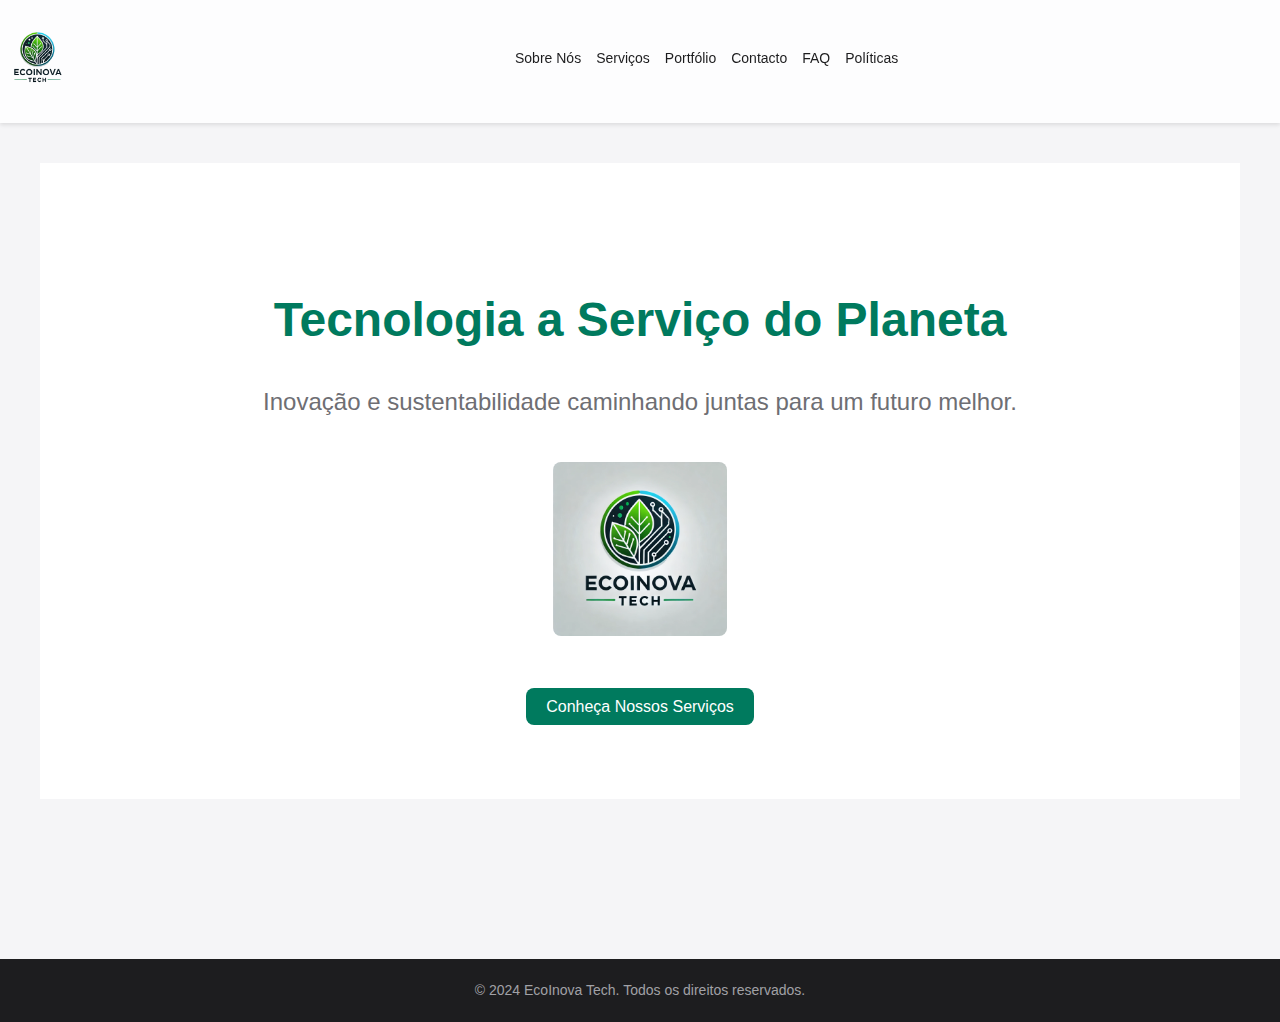
<file: TP1_1/index.html>
<!DOCTYPE html>
<html lang="pt">
<head>
    <meta charset="UTF-8">
    <meta name="viewport" content="width=device-width, initial-scale=1.0">
    <title>Sobre Nós - EcoInova Tech</title>
    <link rel="icon" type="image/png" href="images/logo.png">
    <link rel="stylesheet" href="Css/styles.css">
</head>
<body>
    <header>
        <nav>
            <ul>
                <li><a href="index.html"><img class="navlogo" src="images/logo.png" alt="icon"></a></li>
                <li><a href="sobre.html">Sobre Nós</a></li>
                <li><a href="servicos.html">Serviços</a></li>
                <li><a href="portfolio.html">Portfólio</a></li>
                <li><a href="contacto.html">Contacto</a></li>
                <li><a href="faq.html">FAQ</a></li>
                <li><a href="politicas.html">Políticas</a></li>
            </ul>
        </nav>
    </header>
    <main>
        <section id="home">
            <h2>Tecnologia a Serviço do Planeta</h2>
            <p>Inovação e sustentabilidade caminhando juntas para um futuro melhor.</p>
            <img src="images/DALL·E 2025-02-01 10.42.42 - A modern and clean logo for 'EcoInova Tech', a company specializing in sustainable technology solutions. The logo should feature a fusion of a green l.webp" alt="Banner EcoInova Tech">
            <a href="servicos.html" class="cta-button">Conheça Nossos Serviços</a>
        </section>
    </main>
    <footer>
        <p>&copy; 2024 EcoInova Tech. Todos os direitos reservados.</p>
    </footer>
</body>
</html>
</file>
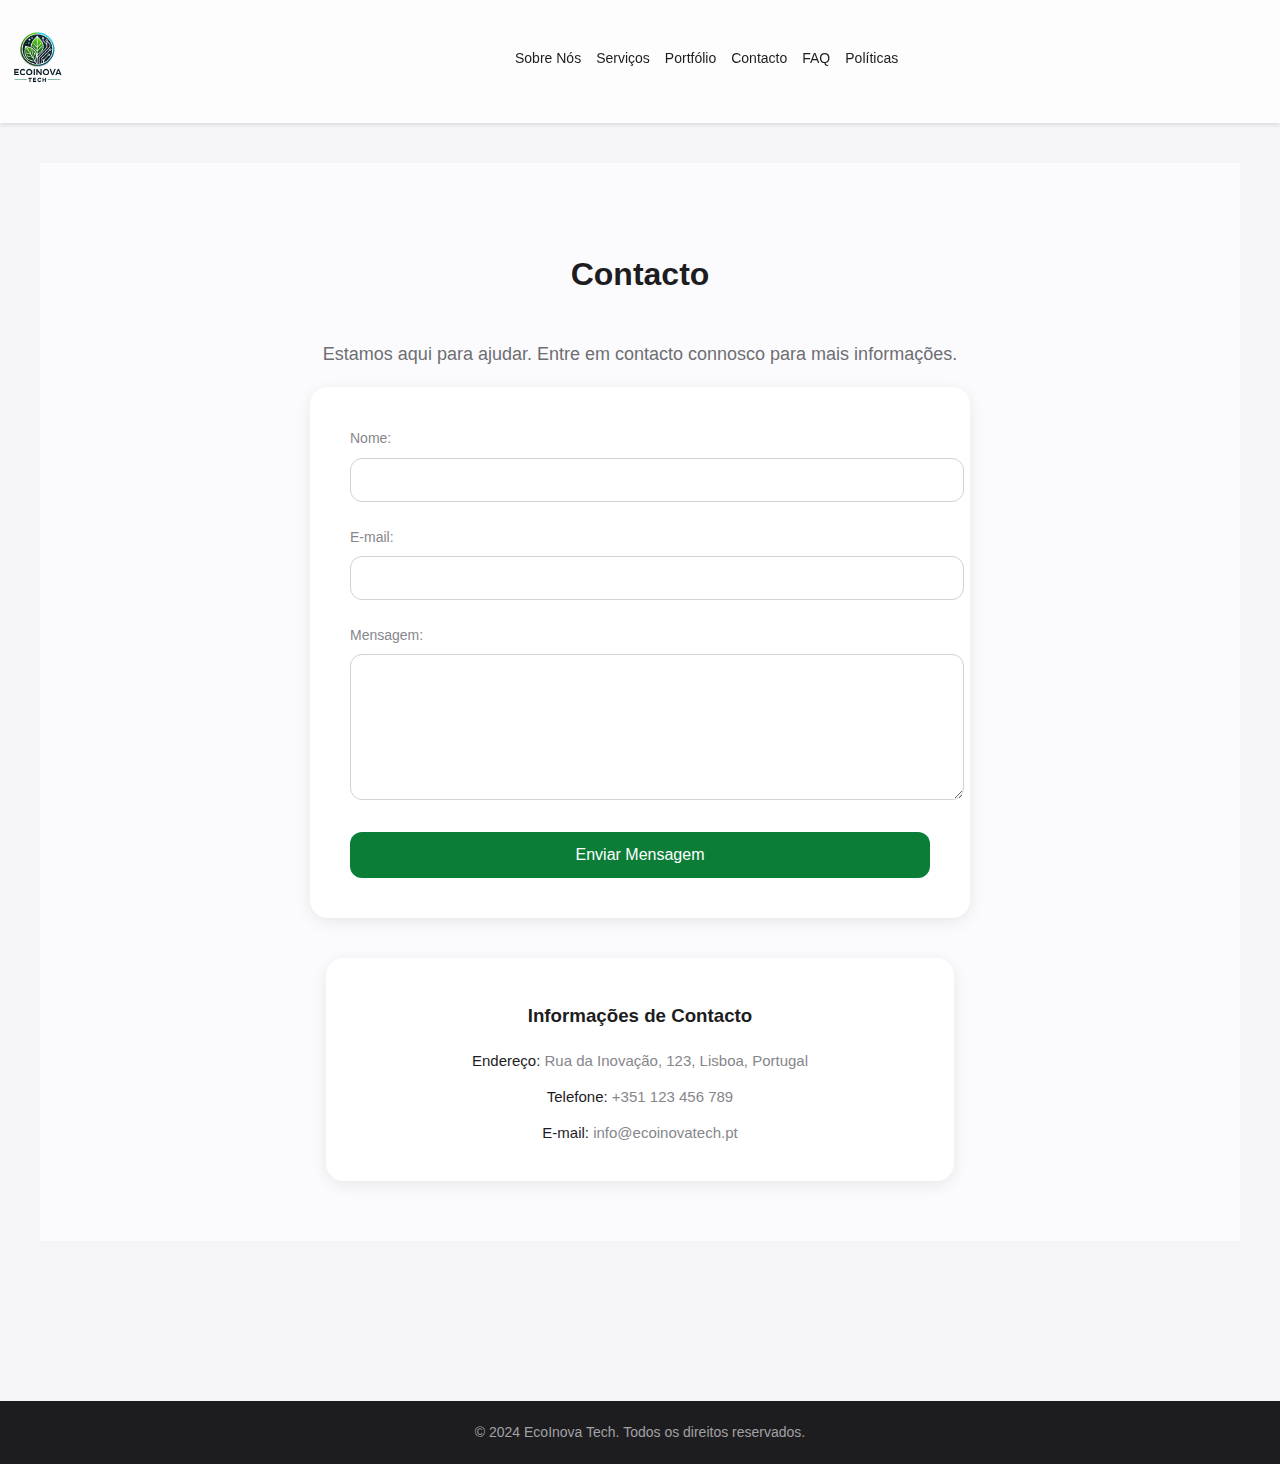
<file: TP1_1/contacto.html>
<!DOCTYPE html>
<html lang="pt">
<head>
    <meta charset="UTF-8">
    <meta name="viewport" content="width=device-width, initial-scale=1.0">
    <title>Sobre Nós - EcoInova Tech</title>
    <link rel="stylesheet" href="Css/styles.css">
    <link rel="stylesheet" href="Css/contacto.css">
</head>
<body>
    <header>
        <nav>
            <ul>
                <li><a href="index.html"><img class="navlogo" src="images/logo.png" alt="icon"></a></li>
                <li><a href="sobre.html">Sobre Nós</a></li>
                <li><a href="servicos.html">Serviços</a></li>
                <li><a href="portfolio.html">Portfólio</a></li>
                <li><a href="contacto.html">Contacto</a></li>
                <li><a href="faq.html">FAQ</a></li>
                <li><a href="politicas.html">Políticas</a></li>
            </ul>
        </nav>
    </header>
    <main>
        <section id="contacto">
            <h2>Contacto</h2>
            <p>Estamos aqui para ajudar. Entre em contacto connosco para mais informações.</p>
            <form>
                <label for="nome">Nome:</label>
                <input type="text" id="nome" name="nome" required>
                <label for="email">E-mail:</label>
                <input type="email" id="email" name="email" required>
                <label for="mensagem">Mensagem:</label>
                <textarea id="mensagem" name="mensagem" rows="5" required></textarea>
                <button type="submit" class="cta-button">Enviar Mensagem</button>
            </form>
            <div class="info-contacto">
                <h3>Informações de Contacto</h3>
                <p><strong>Endereço:</strong> Rua da Inovação, 123, Lisboa, Portugal</p>
                <p><strong>Telefone:</strong> +351 123 456 789</p>
                <p><strong>E-mail:</strong> info@ecoinovatech.pt</p>
            </div>
        </section>
    </main>
    <footer>
        <p>&copy; 2024 EcoInova Tech. Todos os direitos reservados.</p>
    </footer>
</body>
</html>
</file>
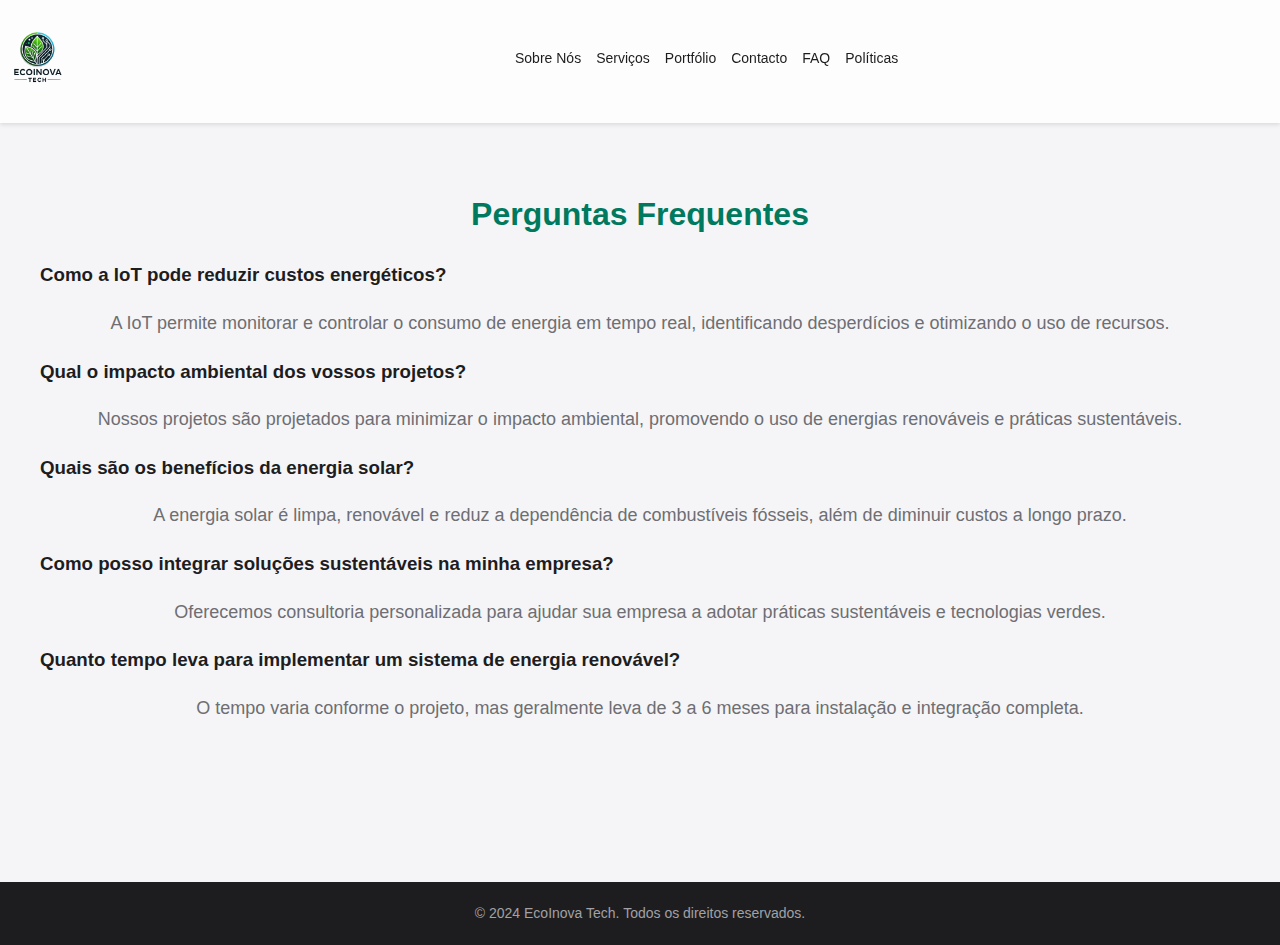
<file: TP1_1/faq.html>
<!DOCTYPE html>
<html lang="pt">
<head>
    <meta charset="UTF-8">
    <meta name="viewport" content="width=device-width, initial-scale=1.0">
    <title>Sobre Nós - EcoInova Tech</title>
    <link rel="stylesheet" href="Css/styles.css">
</head>
<body>
    <header>
        <nav>
            <ul>
                <li><a href="index.html"><img class="navlogo" src="images/logo.png" alt="icon"></a></li>
                <li><a href="sobre.html">Sobre Nós</a></li>
                <li><a href="servicos.html">Serviços</a></li>
                <li><a href="portfolio.html">Portfólio</a></li>
                <li><a href="contacto.html">Contacto</a></li>
                <li><a href="faq.html">FAQ</a></li>
                <li><a href="politicas.html">Políticas</a></li>
            </ul>
        </nav>
    </header>
    <main>
        <section id="faq">
            <h2>Perguntas Frequentes</h2>
            <div class="faq-item">
                <h3>Como a IoT pode reduzir custos energéticos?</h3>
                <p>A IoT permite monitorar e controlar o consumo de energia em tempo real, identificando desperdícios e otimizando o uso de recursos.</p>
            </div>
            <div class="faq-item">
                <h3>Qual o impacto ambiental dos vossos projetos?</h3>
                <p>Nossos projetos são projetados para minimizar o impacto ambiental, promovendo o uso de energias renováveis e práticas sustentáveis.</p>
            </div>
            <div class="faq-item">
                <h3>Quais são os benefícios da energia solar?</h3>
                <p>A energia solar é limpa, renovável e reduz a dependência de combustíveis fósseis, além de diminuir custos a longo prazo.</p>
            </div>
            <div class="faq-item">
                <h3>Como posso integrar soluções sustentáveis na minha empresa?</h3>
                <p>Oferecemos consultoria personalizada para ajudar sua empresa a adotar práticas sustentáveis e tecnologias verdes.</p>
            </div>
            <div class="faq-item">
                <h3>Quanto tempo leva para implementar um sistema de energia renovável?</h3>
                <p>O tempo varia conforme o projeto, mas geralmente leva de 3 a 6 meses para instalação e integração completa.</p>
            </div>
        </section>
    </main>
    <footer>
        <p>&copy; 2024 EcoInova Tech. Todos os direitos reservados.</p>
    </footer>
</body>
</html>
</file>
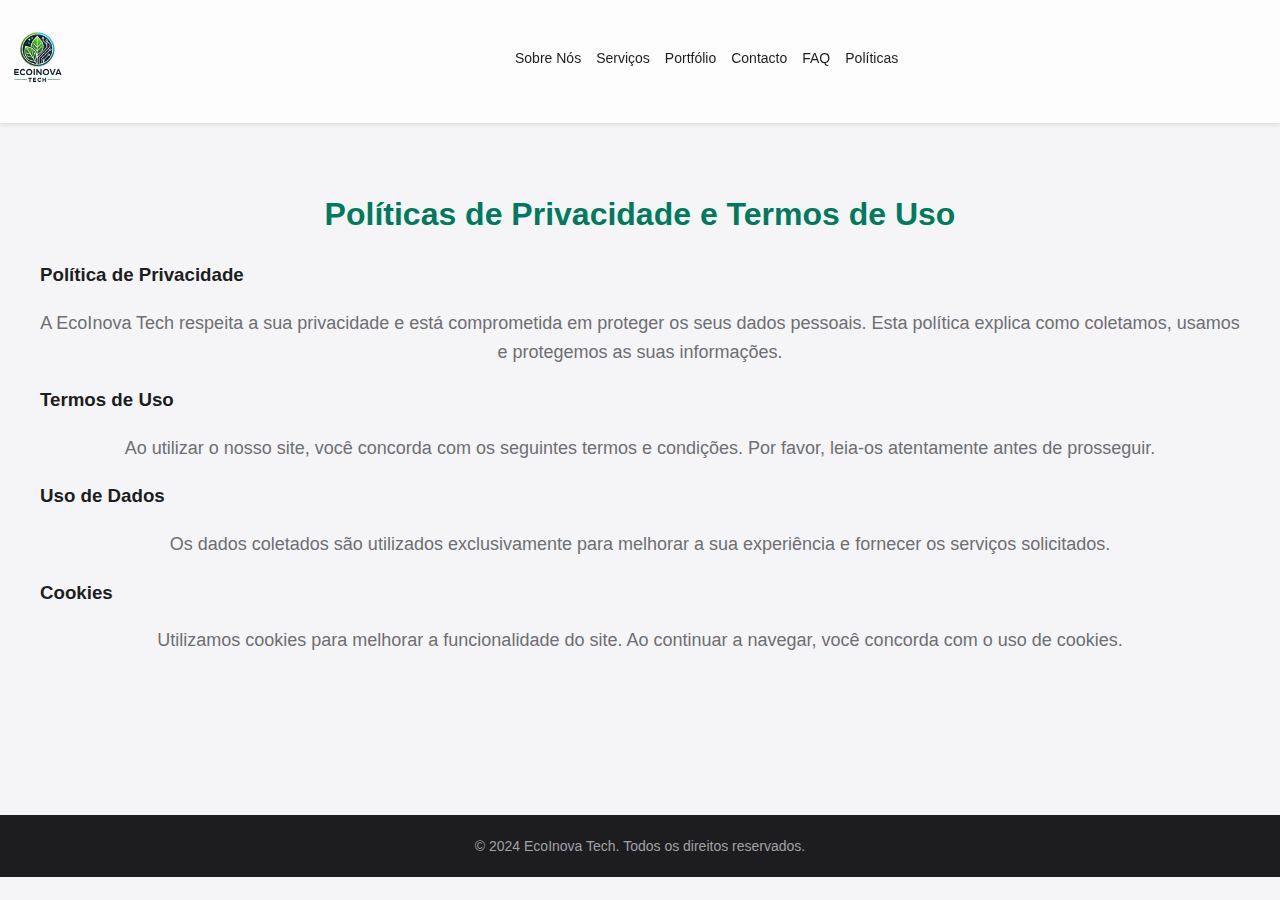
<file: TP1_1/politicas.html>
<!DOCTYPE html>
<html lang="pt">
<head>
    <meta charset="UTF-8">
    <meta name="viewport" content="width=device-width, initial-scale=1.0">
    <title>Sobre Nós - EcoInova Tech</title>
    <link rel="stylesheet" href="Css/styles.css">
</head>
<body>
    <header>
        <nav>
            <ul>
                <li><a href="index.html"><img class="navlogo" src="images/logo.png" alt="icon"></a></li>
                <li><a href="sobre.html">Sobre Nós</a></li>
                <li><a href="servicos.html">Serviços</a></li>
                <li><a href="portfolio.html">Portfólio</a></li>
                <li><a href="contacto.html">Contacto</a></li>
                <li><a href="faq.html">FAQ</a></li>
                <li><a href="politicas.html">Políticas</a></li>
            </ul>
        </nav>
    </header>
    <main>
        <section id="politicas">
            <h2>Políticas de Privacidade e Termos de Uso</h2>
            <h3>Política de Privacidade</h3>
            <p>A EcoInova Tech respeita a sua privacidade e está comprometida em proteger os seus dados pessoais. Esta política explica como coletamos, usamos e protegemos as suas informações.</p>
            <h3>Termos de Uso</h3>
            <p>Ao utilizar o nosso site, você concorda com os seguintes termos e condições. Por favor, leia-os atentamente antes de prosseguir.</p>
            <h3>Uso de Dados</h3>
            <p>Os dados coletados são utilizados exclusivamente para melhorar a sua experiência e fornecer os serviços solicitados.</p>
            <h3>Cookies</h3>
            <p>Utilizamos cookies para melhorar a funcionalidade do site. Ao continuar a navegar, você concorda com o uso de cookies.</p>
        </section>
    </main>
    <footer>
        <p>&copy; 2024 EcoInova Tech. Todos os direitos reservados.</p>
    </footer>
</body>
</html>
</file>
<file: TP1_1/Css/styles.css>
/* Estilos gerais */
body {
    font-family: -apple-system, BlinkMacSystemFont, "Segoe UI", Roboto, "Helvetica Neue", Arial, sans-serif;
    margin: 0;
    padding: 0;
    line-height: 1.6;
    color: #1d1d1f;
    background-color: #f5f5f7;
}

header {
    background-color: rgba(255, 255, 255, 0.8);
    backdrop-filter: blur(10px);
    padding: 20px 0;
    position: sticky;
    top: 0;
    z-index: 1000;
    box-shadow: 0 2px 4px rgba(0, 0, 0, 0.1);
}

header h1 {
    font-size: 24px;
    font-weight: 600;
    margin: 0;
    text-align: center;
    color: #007A5E; /* Verde escuro */
}

nav ul {
    text-wrap: nowrap;
    display: inline-flex;
    align-items: center;
    list-style: none;
    padding: 0;
    margin: 0 auto 0 auto;
    text-align: center;
    gap: 15px;
}

nav ul li {
    padding: 0 0 0 0;
    display: inline;
    margin: 0;
}

nav ul li a {
    color: #1d1d1f;
    text-decoration: none;
    font-size: 14px;
    font-weight: 500;
    transition: color 0.3s ease;
}

nav ul li a:hover {
    color: #007A5E; /* Verde escuro */
}

main {
    padding: 40px 20px;
    max-width: 1200px;
    margin: 0 auto;
}

section {
    margin-bottom: 60px;
}

h2 {
    font-size: 32px;
    font-weight: 600;
    text-align: center;
    margin-bottom: 20px;
    color: #007A5E; /* Verde escuro */
}

p {
    font-size: 18px;
    line-height: 1.6;
    color: #6e6e73;
    text-align: center;
}

img {
    display: block;
    margin: 0 auto;
    width: 15%;
    margin-bottom: 5%;
    border-radius: 8px;
}

footer {
    background-color: #1d1d1f;
    color: #f5f5f7;
    text-align: center;
    padding: 20px 0;
    margin-top: 60px;
}

footer p {
    margin: 0;
    font-size: 14px;
    color: #a1a1a6;
}

/* Estilos específicos para a página inicial */
#home {
    text-align: center;
    padding: 80px 20px;
    background-color: #fff;
}

#home h2 {
    font-size: 48px;
    font-weight: 600;
    margin-bottom: 20px;
    color: #007A5E; /* Verde escuro */
}

#home p {
    font-size: 24px;
    color: #6e6e73;
    margin-bottom: 40px;
}

.cta-button {
    background-color: #007A5E; /* Verde escuro */
    color: #fff;
    padding: 10px 20px;
    border: none;
    border-radius: 8px;
    font-size: 16px;
    font-weight: 500;
    text-decoration: none;
    transition: background-color 0.3s ease;
}

.cta-button:hover {
    background-color: #005f4a; /* Verde mais escuro */
}

/* Estilos específicos para a página de serviços */
#servicos {
    background-color: #fff;
    padding: 60px 20px;
    border-radius: 12px;
    box-shadow: 0 4px 8px rgba(0, 0, 0, 0.1);
}

.servico-card {
    display: flex;
    flex-direction: column;
    align-items: center;
    margin-bottom: 40px;
}

.servico-card img {
    width: 100px;
    height: 100px;
    margin-bottom: 20px;
}

.servico-card h3 {
    font-size: 20px;
    font-weight: 600;
    color: #007A5E; /* Verde escuro */
    margin-bottom: 10px;
}

.servico-card p {
    font-size: 16px;
    color: #6e6e73;
}

.navlogo{
    align-self: center;
    margin: 0 0 0 0;
}


/* Estilos responsivos */
@media (max-width: 768px) {
    header h1 {
        font-size: 20px;
    }

    nav ul li {
        display: block;
        margin: 10px 0;
    }

    #home h2 {
        font-size: 36px;
    }

    #home p {
        font-size: 18px;
    }

    h2 {
        font-size: 28px;
    }

    p {
        font-size: 16px;
    }
}
</file>
<file: TP1_1/Css/contacto.css>
/* contacto.css - Estilo Apple-like */
#contacto {
    padding: 60px 20px;
    background-color: #fbfbfd;
    min-height: 80vh;
}

#contacto h2 {
    font-size: 32px;
    font-weight: 600;
    color: #1d1d1f;
    margin-bottom: 40px;
    text-align: center;
}

#contacto form {
    max-width: 580px;
    margin: 0 auto;
    background: #ffffff;
    padding: 2.5rem;
    border-radius: 18px;
    box-shadow: 0 4px 16px rgba(0, 0, 0, 0.08);
}

#contacto label {
    display: block;
    font-size: 14px;
    font-weight: 500;
    color: #86868b;
    margin-bottom: 8px;
    transition: color 0.3s ease;
}

#contacto input,
#contacto textarea {
    width: 100%;
    padding: 12px 16px;
    margin-bottom: 24px;
    border: 1px solid #d2d2d7;
    border-radius: 12px;
    font-size: 16px;
    color: #1d1d1f;
    background: #ffffff;
    transition: all 0.3s cubic-bezier(0.4, 0, 0.2, 1);
}

#contacto input:focus,
#contacto textarea:focus {
    border-color: #0071e3;
    box-shadow: 0 0 0 4px rgba(0, 113, 227, 0.1);
    outline: none;
}

#contacto textarea {
    height: 120px;
    resize: vertical;
}

#contacto button[type="submit"] {
    background-color: #0b7d37;
    color: #fff;
    padding: 14px 28px;
    border: none;
    border-radius: 12px;
    font-size: 16px;
    font-weight: 500;
    cursor: pointer;
    width: 100%;
    transition: all 0.3s cubic-bezier(0.4, 0, 0.2, 1);
}

#contacto button[type="submit"]:hover {
    background-color: #0b7d37;
    box-shadow: 0 4px 12px rgba(0, 113, 227, 0.2);
    transform: translateY(-1px);
}

#contacto button[type="submit"]:active {
    transform: translateY(0);
    box-shadow: none;
}

.info-contacto {
    max-width: 580px;
    margin: 40px auto 0;
    padding: 24px;
    background: #ffffff;
    border-radius: 18px;
    box-shadow: 0 4px 16px rgba(0, 0, 0, 0.08);
    text-align: center;
}

.info-contacto p {
    font-size: 15px;
    color: #86868b;
    margin: 12px 0;
}

.info-contacto strong {
    color: #1d1d1f;
    font-weight: 500;
}

@media (max-width: 768px) {
    #contacto form {
        padding: 1.5rem;
        border-radius: 14px;
    }
    
    #contacto input,
    #contacto textarea {
        padding: 10px 14px;
    }
    
    #contacto h2 {
        font-size: 28px;
    }
}
</file>
